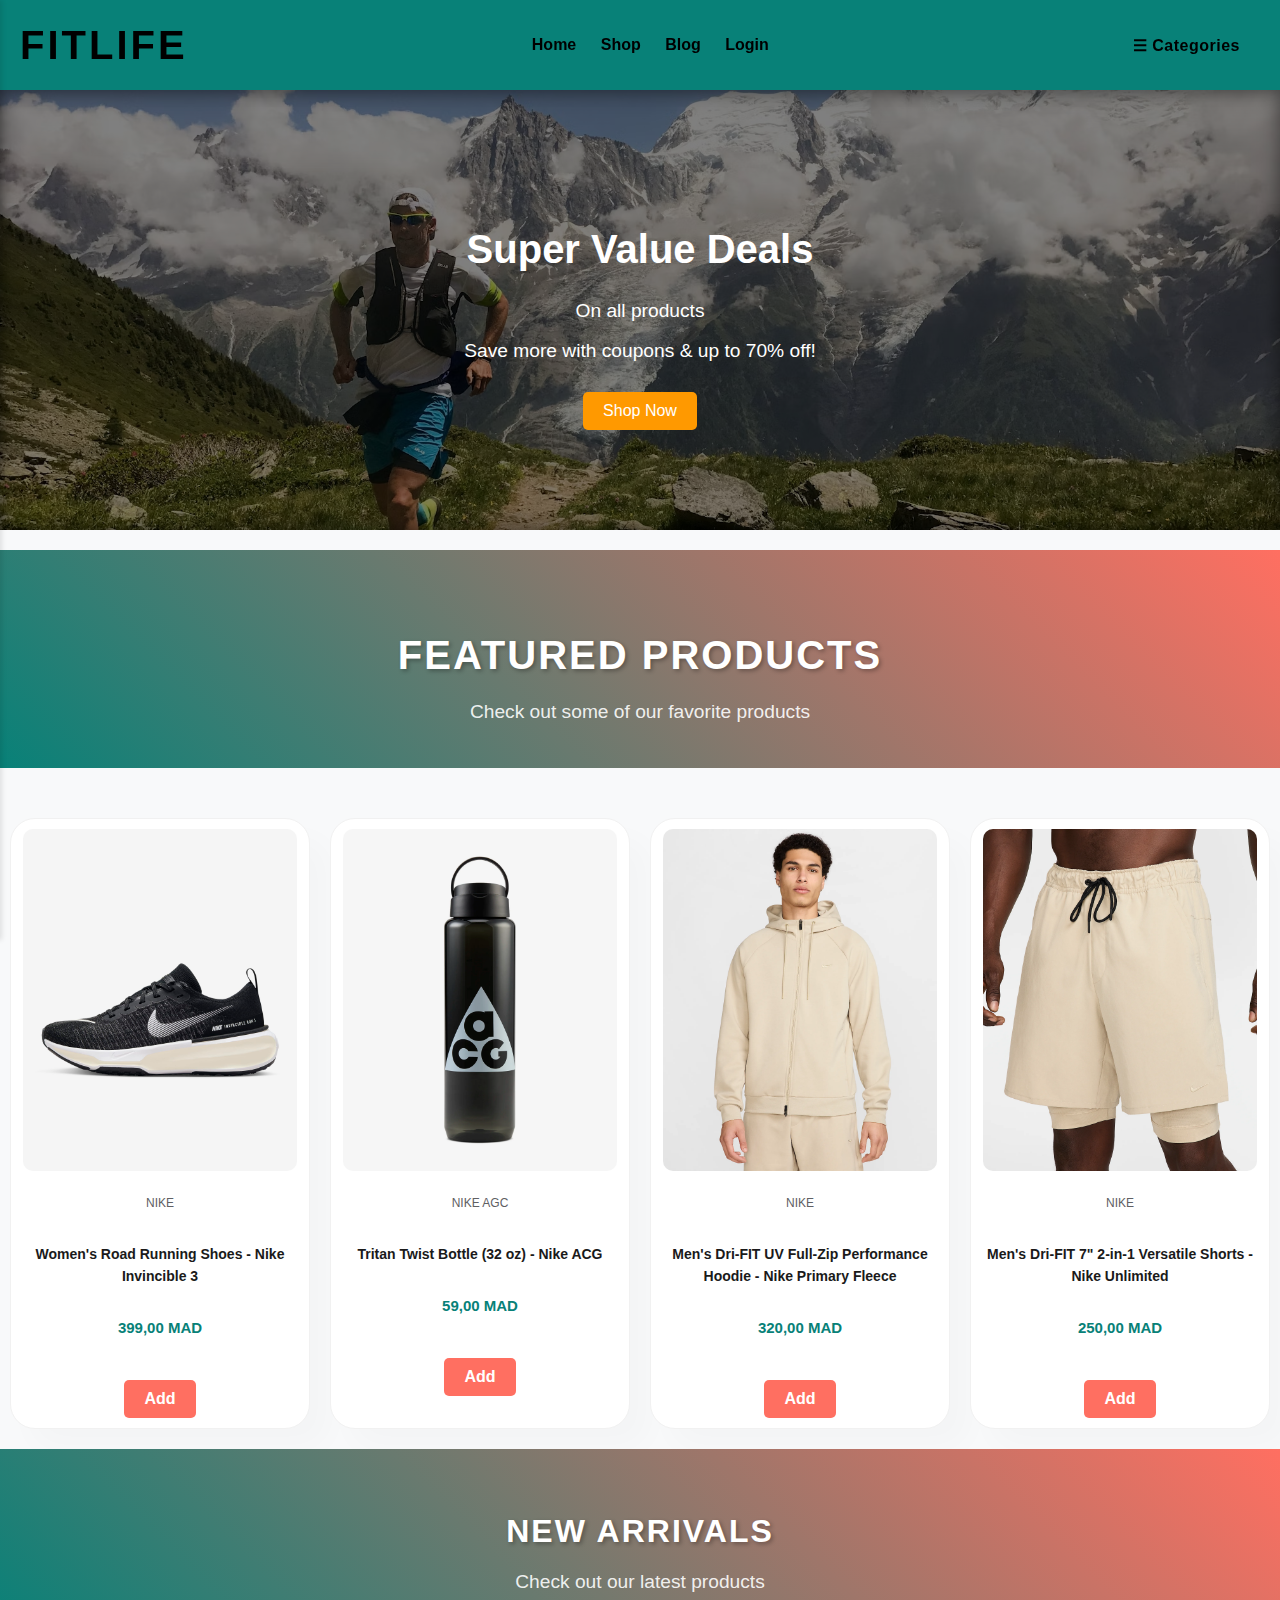
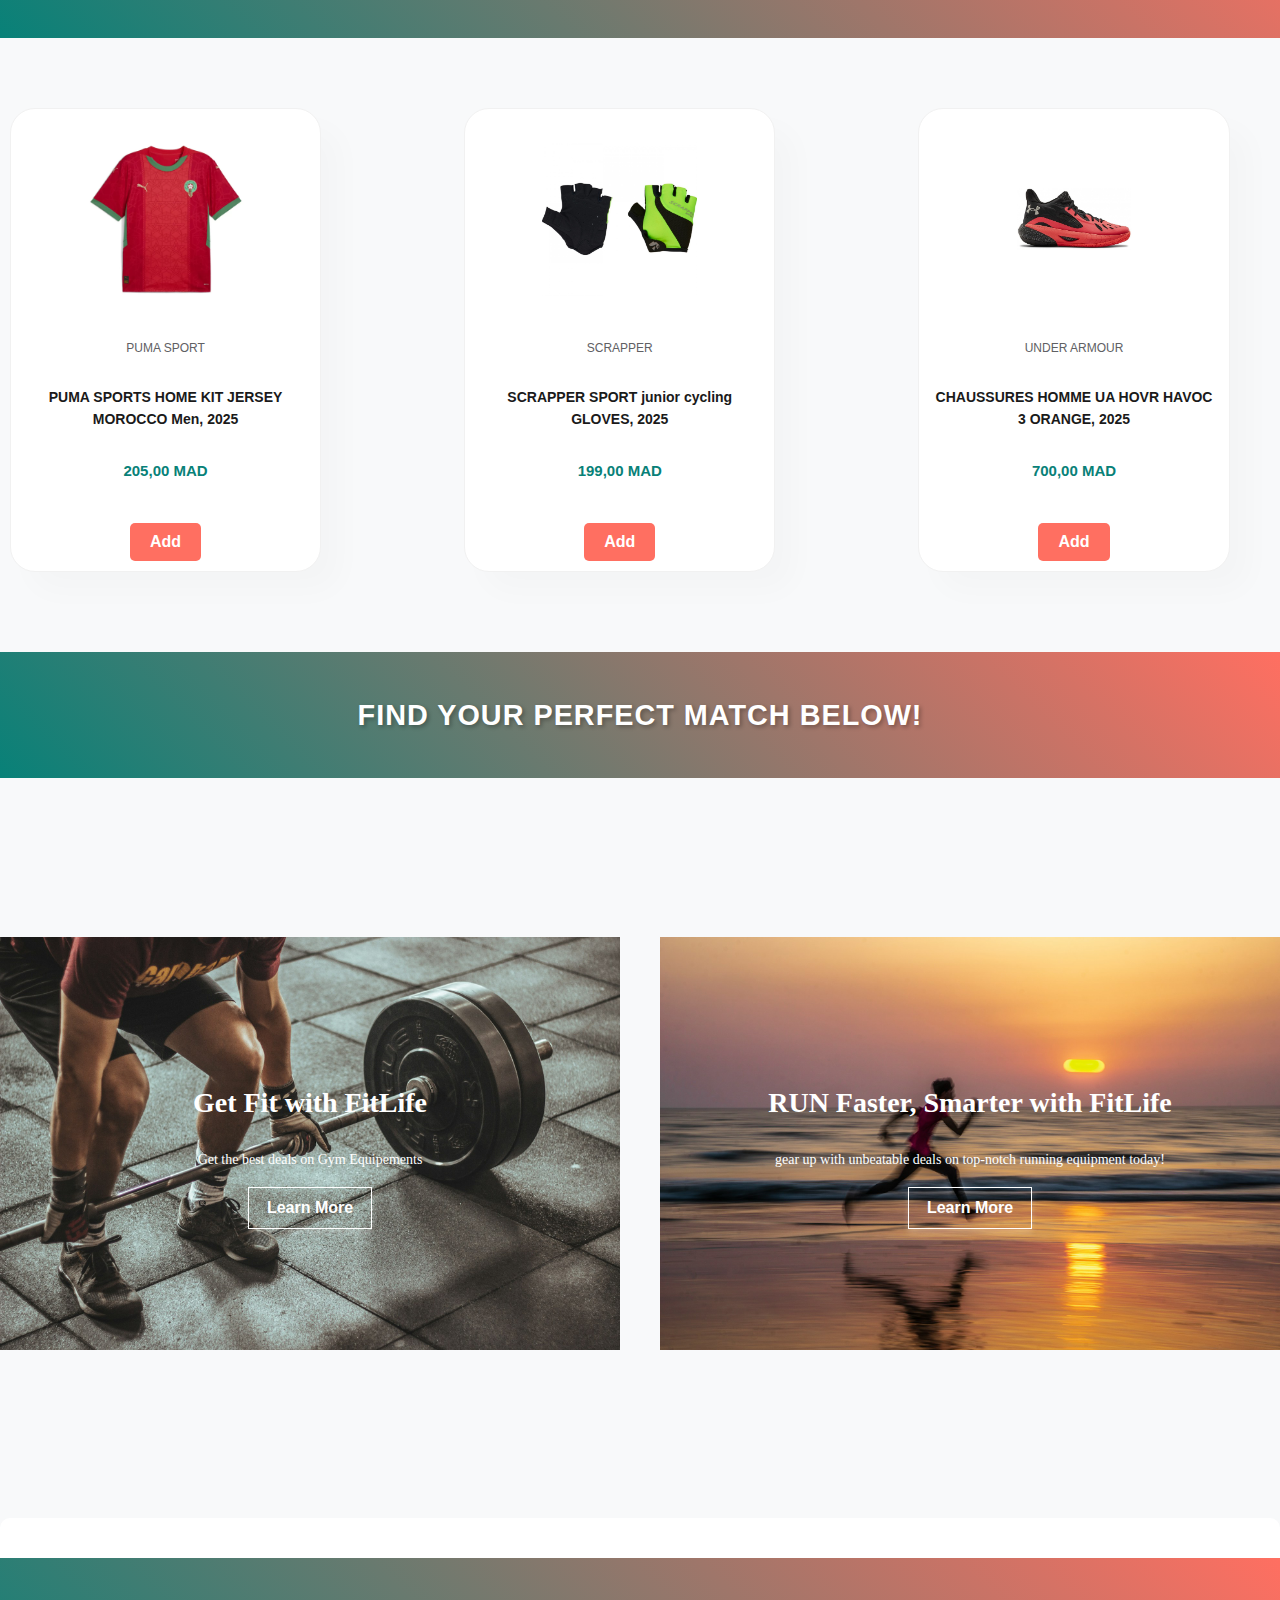
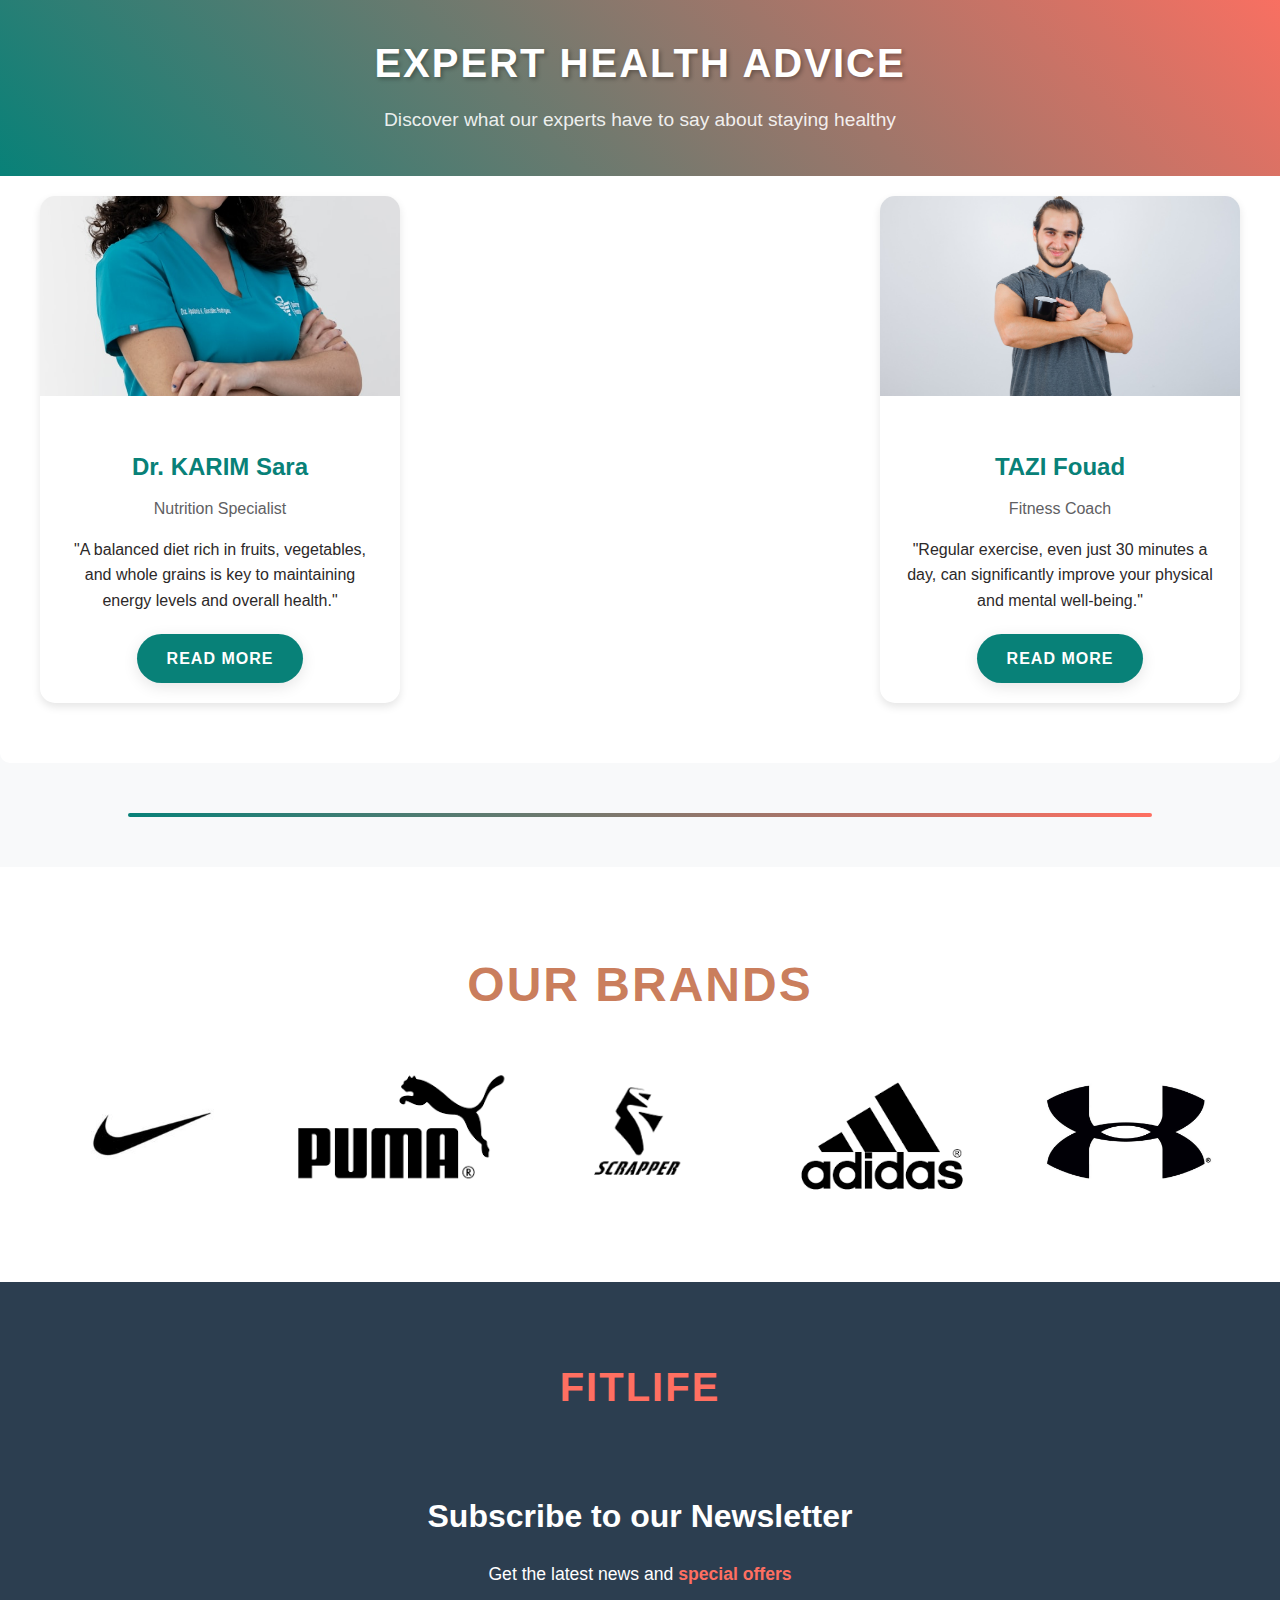
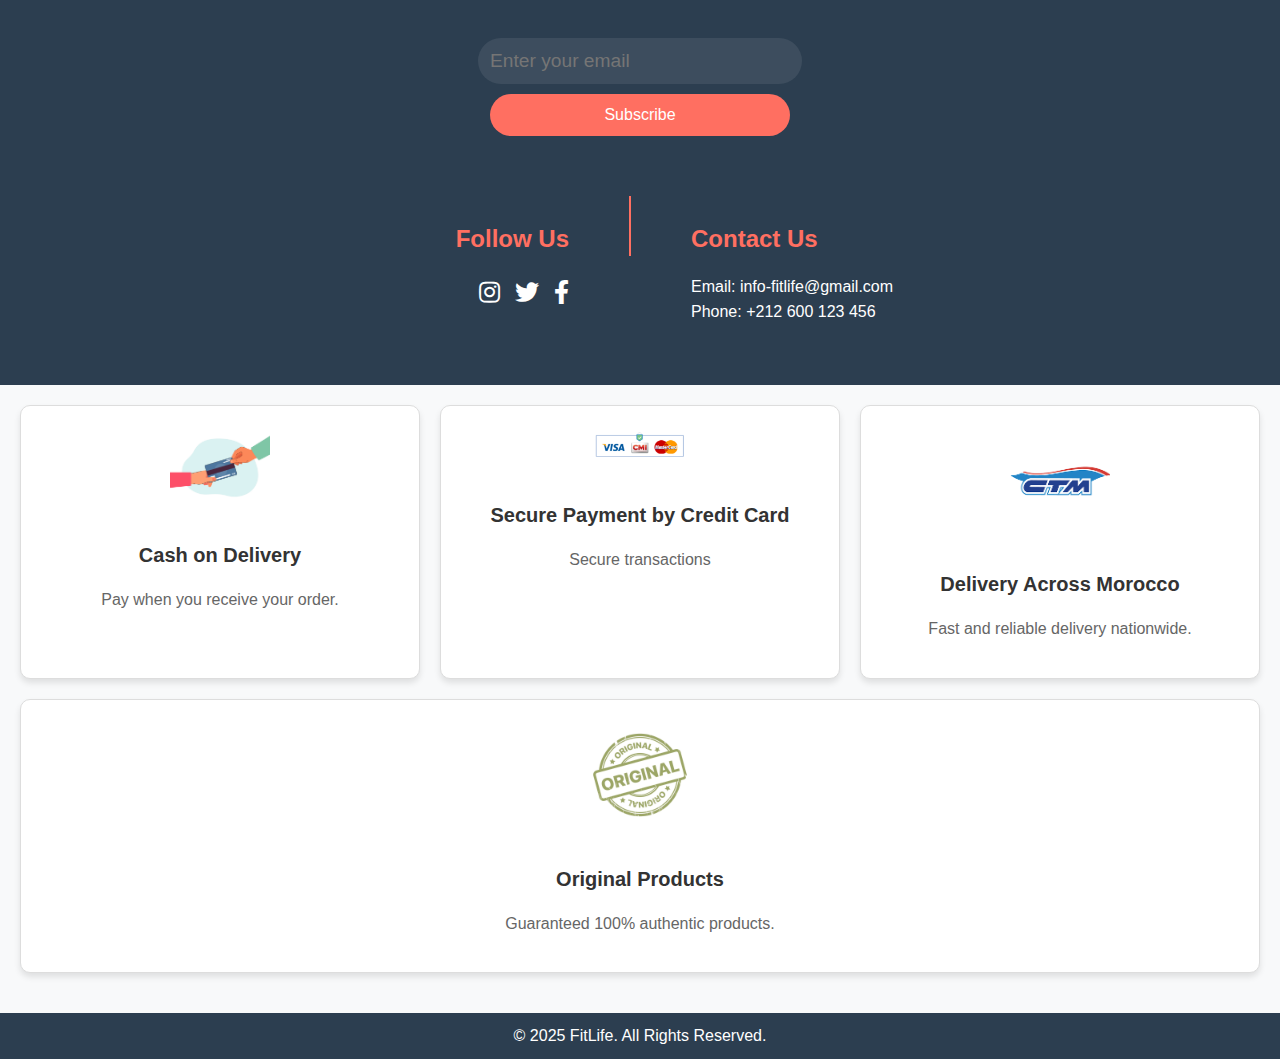
<file: FitLife-main-project/FitLife-main/index.html>
<!DOCTYPE html>
<html lang="fr">
<head>
    <meta charset="UTF-8">
    <meta name="viewport" content="width=device-width, initial-scale=1.0">
    <title>FitLife</title>
    <link rel="stylesheet" href="style.css">
    <link rel="stylesheet" href="https://cdnjs.cloudflare.com/ajax/libs/font-awesome/6.0.0/css/all.min.css">
    <link href="https://cdnjs.cloudflare.com/ajax/libs/font-awesome/5.15.4/css/all.min.css" rel="stylesheet">
    <script src="https://code.jquery.com/jquery-3.6.0.min.js"></script>
</head>
<body>
    <script src="script.js" defer></script>
    <header>
        <div class="logo">FitLife</div>
        <nav>
            <a href="index.html">Home</a>
            <a href="shop.php">Shop</a>
            <a href="blog.html">Blog</a>
            <a href="login.php" id="login-btn">Login</a>
        </nav>
        <button class="toggle-btn" onclick="toggleSidebar()" aria-controls="sidebar" aria-expanded="false">☰ Categories</button>
        <section class="sidebar" id="sidebar" aria-hidden="true">
            <div class="sidebar-content">
                <h3>Sports</h3>
                <ul>
                    <li><input type="checkbox" id="running" name="sport" value="Running" onchange="updateSelections()"> <label for="running">Running</label></li>
                    <li><input type="checkbox" id="gym" name="sport" value="Gym" onchange="updateSelections()"> <label for="gym">Gym</label></li>
                    <li><input type="checkbox" id="football" name="sport" value="Football" onchange="updateSelections()"> <label for="football">Football</label></li>
                    <li><input type="checkbox" id="biking" name="sport" value="Biking" onchange="updateSelections()"> <label for="biking">Biking</label></li>
                    <li><input type="checkbox" id="basketball" name="sport" value="Basketball" onchange="updateSelections()"> <label for="basketball">Basketball</label></li>
                </ul>
                <h3>Brands</h3>
                <ul>
                    <li><input type="checkbox" id="adidas" name="brand" value="Adidas" onchange="updateSelections()"> <label for="adidas">Adidas</label></li>
                    <li><input type="checkbox" id="nike" name="brand" value="Nike" onchange="updateSelections()"> <label for="nike">Nike</label></li>
                    <li><input type="checkbox" id="under-armour" name="brand" value="Under Armour" onchange="updateSelections()"> <label for="under-armour">Under Armour</label></li>
                    <li><input type="checkbox" id="scrapper" name="brand" value="Scrapper" onchange="updateSelections()"> <label for="scrapper">Scrapper</label></li>
                    <li><input type="checkbox" id="puma" name="brand" value="Puma" onchange="updateSelections()"> <label for="puma">Puma</label></li>
                </ul>
            </div>
        </section>
        <div class="sidebar-overlay"></div>
    </header>
    <section class="banner">
        <h1>Super Value Deals</h1>
        <p>On all products</p>
        <p>Save more with coupons & up to 70% off!</p>
        <button onclick="window.location.href='shop.php'">Shop Now</button>
    </section>

    <section id="product1" class="section-p1">
        <div class="gradient-header">
            <h2>Featured Products</h2>
            <p>Check out some of our favorite products</p>
        </div>
        <div class="pro-container">
        <div class="pro" data-sport="Running" data-brand="Nike" data-name="Women's Road Running Shoes - Nike Invincible 3"
        data-price="399.00" 
        data-image="running shoes.jpeg"
        onclick="redirectToProduct(this)">
            <img src="running shoes.jpeg" alt="Running Shoes">
            <div class="des">
                <span>NIKE</span>
                <h5>Women's Road Running Shoes - Nike Invincible 3</h5>
                <h4>399,00 MAD</h4>
            </div>
            <button class="add-to-cart">Add</button>   
        </div>
        <div class="pro" data-sport="Gym" data-brand="Nike" data-name="Tritan Twist Bottle (32 oz) - Nike ACG"
        data-price="59.00" 
        data-image="bottle.png"
        onclick="redirectToProduct(this)">
            <img src="bottle.png" alt="Water Bottle">
            <div class="des">
                <span>NIKE AGC</span>
                <h5>Tritan Twist Bottle (32 oz) - Nike ACG</h5>
                <h4>59,00 MAD</h4>
            </div>
            <button class="add-to-cart">Add</button>   
        </div>
        <div class="pro" data-sport="Running" data-brand="Nike" data-name="Men's Dri-FIT UV Full-Zip Performance Hoodie - Nike Primary Fleece"
        data-price="320.00" 
        data-image="men's hoodie.png"
        onclick="redirectToProduct(this)">
            <img src="men's hoodie.png" alt="Men's Hoodie">
            <div class="des">
                <span>NIKE</span>
                <h5>Men's Dri-FIT UV Full-Zip Performance Hoodie - Nike Primary Fleece</h5>
                <h4>320,00 MAD</h4>
            </div>
            <button class="add-to-cart">Add</button>   
        </div>
        <div class="pro" data-sport="Gym" data-brand="Nike" data-name="Men's Dri-FIT 7 2-in-1 Versatile Shorts - Nike Unlimited"
        data-price="250.00" 
        data-image="shorts.png"
        onclick="redirectToProduct(this)">
            <img src="shorts.png" alt="Men's Shorts">
            <div class="des">
                <span>NIKE</span>
                <h5>Men's Dri-FIT 7" 2-in-1 Versatile Shorts - Nike Unlimited</h5>
                <h4>250,00 MAD</h4>
            </div>
            <button class="add-to-cart">Add</button>   
            </div>
        </div>
    </section>

    <section id="new-arrivals" class="section-p1">
        <div class="gradient-header">
            <h2>New Arrivals</h2>
            <p>Check out our latest products</p>
        </div>
        <div class="product-container">
            <div class="product-container">
                <div class="product" data-sport="Football" data-brand="Puma" data-name="PUMA SPORTS HOME KIT JERSEY MOROCCO Men, 2025"
                data-price="205.00" 
                data-image="maillot-maroc.jpg"
                onclick="redirectToProduct(this)">
                    <img src="maillot-maroc.jpg" alt="New Product 1">
                    <div class="description">
                        <span>PUMA SPORT</span>
                        <h5>PUMA SPORTS HOME KIT JERSEY MOROCCO Men, 2025</h5>
                        <h4>205,00 MAD</h4>
                    </div>
                    <button class="add-to-cart">Add</button>
                </div>
                <div class="product" data-sport="Biking" data-brand="Scrapper" data-name="SCRAPPER SPORT junior cycling GLOVES, 2025" 
                data-price="199.00" 
                data-image="gants-velo-junior-scrapper-sport.jpg"
                onclick="redirectToProduct(this)">
                    <img src="gants-velo-junior-scrapper-sport.jpg" alt="New Product 2">
                    <div class="description">
                        <span>SCRAPPER</span>
                        <h5>SCRAPPER SPORT junior cycling GLOVES, 2025</h5>
                        <h4>199,00 MAD</h4>
                    </div>
                    <button class="add-to-cart">Add</button>
                </div>
                <div class="product" data-sport="Running" data-brand="Under Armour" data-name="CHAUSSURES HOMME UA HOVR HAVOC 3 ORANGE, 2025" 
                data-price="700.00" 
                data-image="underarmour shoes.jpg"
                onclick="redirectToProduct(this)">
                    <img src="underarmour shoes.jpg" alt="New Product 3">
                    <div class="description">
                        <span>UNDER ARMOUR</span>
                        <h5>CHAUSSURES HOMME UA HOVR HAVOC 3 ORANGE, 2025</h5>
                        <h4>700,00 MAD</h4>
                    </div>
                    <button class="add-to-cart">Add</button>
                </div>
    </div>
    </section>

    <section class="inspirational-quote">
        <h3>Find Your Perfect Match Below!</h3>
    </section>

    <section id="sm-banner" class="section-p1">
        <div class="banner-box2">
            <h2>Get Fit with FitLife</h2>
            <span>Get the best deals on Gym Equipements</span>
            <button>Learn More</button>
        </div>
        <div class="banner-box1">
            <h2>RUN Faster, Smarter with FitLife</h2>
            <span>gear up with unbeatable deals on top-notch running equipment today!</span>
            <button>Learn More</button>
        </div>
    </section>

    <section class="experts-section">
        <div class="gradient-header">
            <h2>Expert Health Advice</h2>
            <p>Discover what our experts have to say about staying healthy</p>
        </div>
        <div class="articles-container">
            <div class="article-card">
                <img src="tmvmnt-media-rm7rZYdl3rY-unsplash.jpg" alt="Expert 1">
                <div class="article-content">
                    <h3>Dr. KARIM Sara</h3>
                    <p class="expert-title">Nutrition Specialist</p>
                    <p class="advice">"A balanced diet rich in fruits, vegetables, and whole grains is key to maintaining energy levels and overall health."</p>
                    <a href="blog.html" class="read-more">Read More</a>
                </div>
            </div>
            <div class="article-card">
                <img src="43555.jpg" alt="Expert 2">
                <div class="article-content">
                    <h3>TAZI Fouad</h3>
                    <p class="expert-title">Fitness Coach</p>
                    <p class="advice">"Regular exercise, even just 30 minutes a day, can significantly improve your physical and mental well-being."</p>
                    <a href="blog.html" class="read-more">Read More</a>
                </div>
            </div>
        </div>
    </section>

    <div class="section-divider"></div>

    <section id="brands-banner">
        <div class="container">
            <h2>Our Brands</h2>
            <div class="brands">
                <div class="brand">
                    <img src="nikepng.jpg" alt="Brand 1">
                </div>
                <div class="brand">
                    <img src="pumaPNG.png" alt="Brand 2">
                </div>
                <div class="brand">
                    <img src="scrapperPNG.png" alt="Brand 3">
                </div>
                <div class="brand">
                    <img src="adidasPNG.png" alt="Brand 4">
                </div>
                <div class="brand">
                    <img src="underarmourPNG.jpg" alt="Brand 5">
                </div>
            </div>
        </div>
    </section>

    <section id="newsletter">
        <div class="container">
            <div class="logo">
                <h2>FITLIFE</h2>
            </div>
            <div class="newsletter-content">
                <h3>Subscribe to our Newsletter</h3>
                <p>Get the latest news and <span>special offers</span></p>
            </div>
            <form>
                <input type="email" placeholder="Enter your email">
                <button>Subscribe</button>
            </form>
        </div>
        <div class="footer-links">
            <div class="social-media">
                <h3>Follow Us</h3>
                <div class="social-icons">
                    <a href="#" class="social-icon"><i class="fab fa-instagram"></i></a>
                    <a href="#" class="social-icon"><i class="fab fa-twitter"></i></a>
                    <a href="#" class="social-icon"><i class="fab fa-facebook-f"></i></a>
                </div>
            </div>
            <div class="separator"></div>
            <div class="contact-info">
                <h3>Contact Us</h3>
                <p>Email: info-fitlife@gmail.com<br>Phone: +212 600 123 456</p>
            </div>
        </div>
    </section>

    <section>
        <div class="features">
            <div class="shipping-payment">
                <img src="male_and_female_hands_holding_credit_card.jpg">
                <h4>Cash on Delivery</h4>
                <p>Pay when you receive your order.</p>
            </div>
            <div class="payment-card">
                <img src="visa-logo.png">
                <h4>Secure Payment by Credit Card</h4>
                <p>Secure transactions</p>
            </div>
            <div class="fast-shipping">
                <img src="ctm.png">
                <h4>Delivery Across Morocco</h4>
                <p>Fast and reliable delivery nationwide.</p>
            </div>
            <div class="original-items">
                <img src="freepik__upload__6106.jpg">
                <h4>Original Products</h4>
                <p>Guaranteed 100% authentic products.</p>
            </div>
        </div>
    </section>

    <footer>
        <p>&copy; 2025 FitLife. All Rights Reserved.</p>
    </footer>
</body>
</html>
</file>
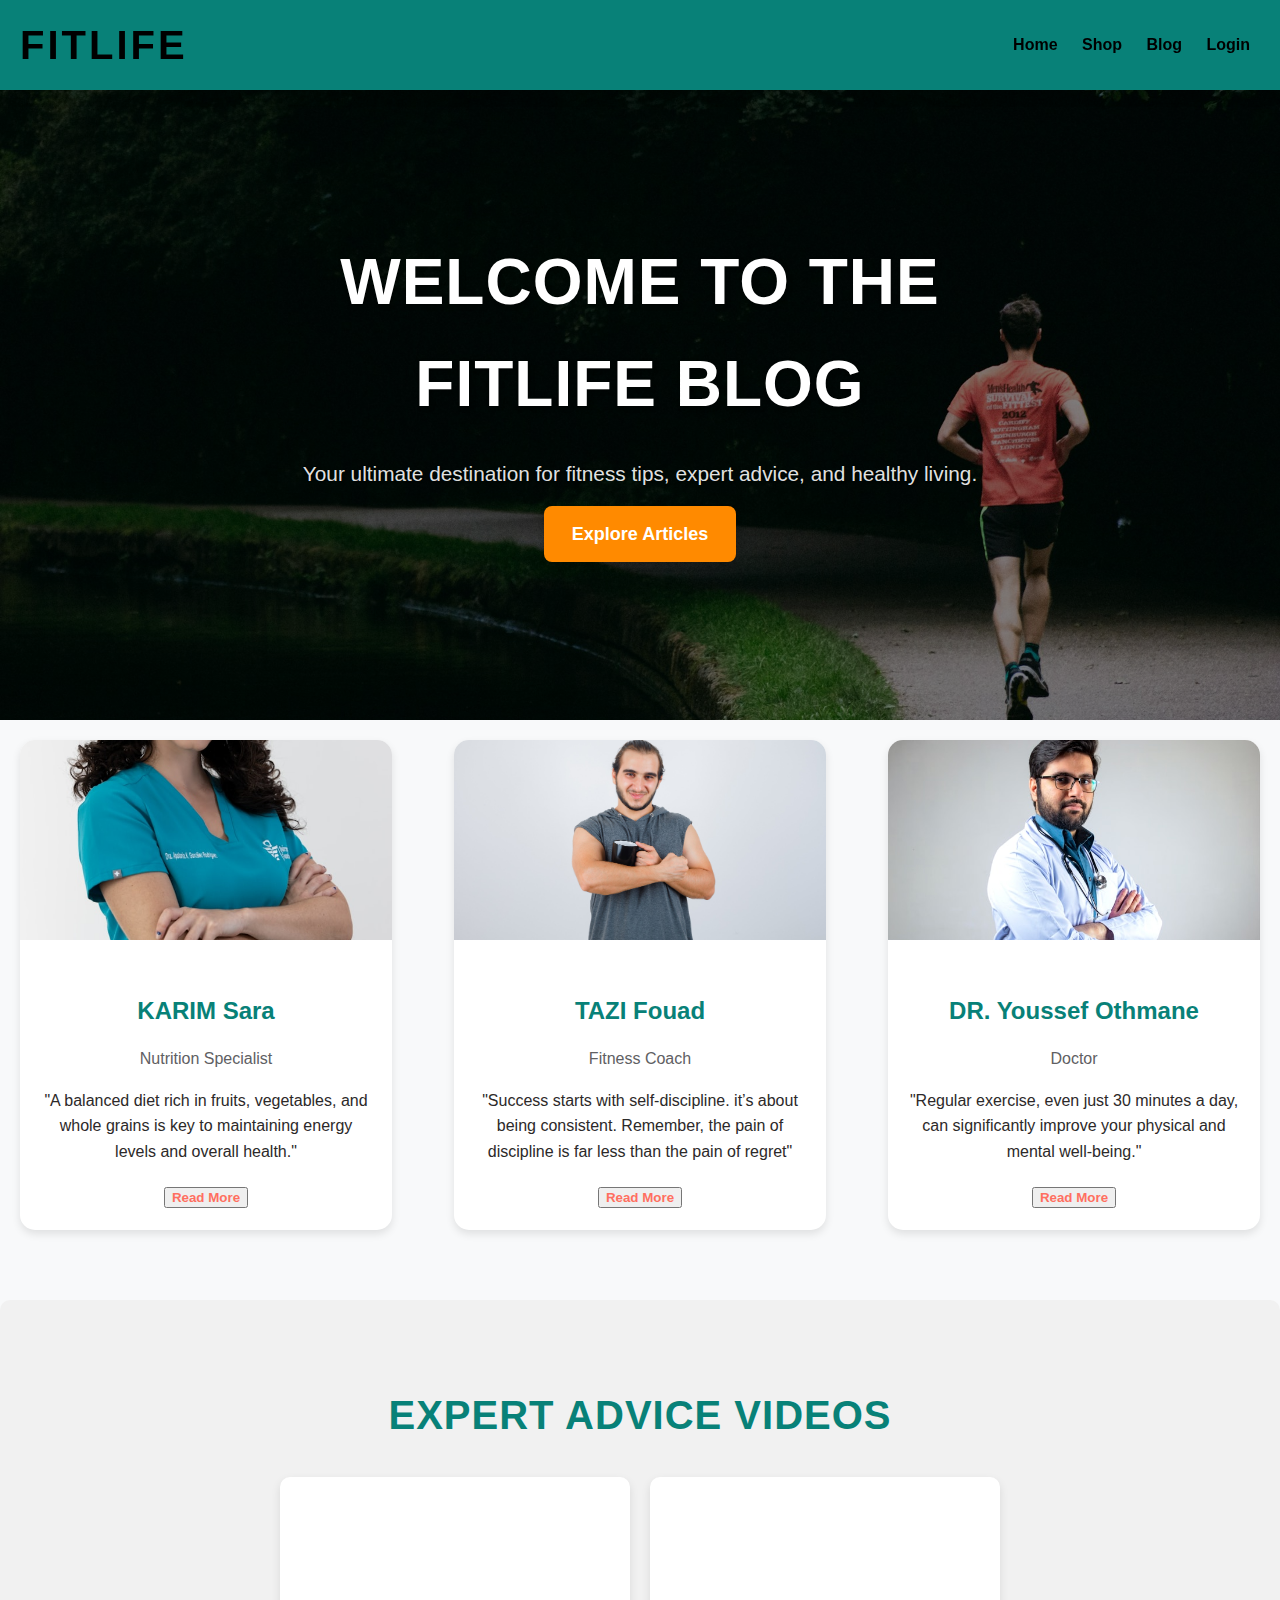
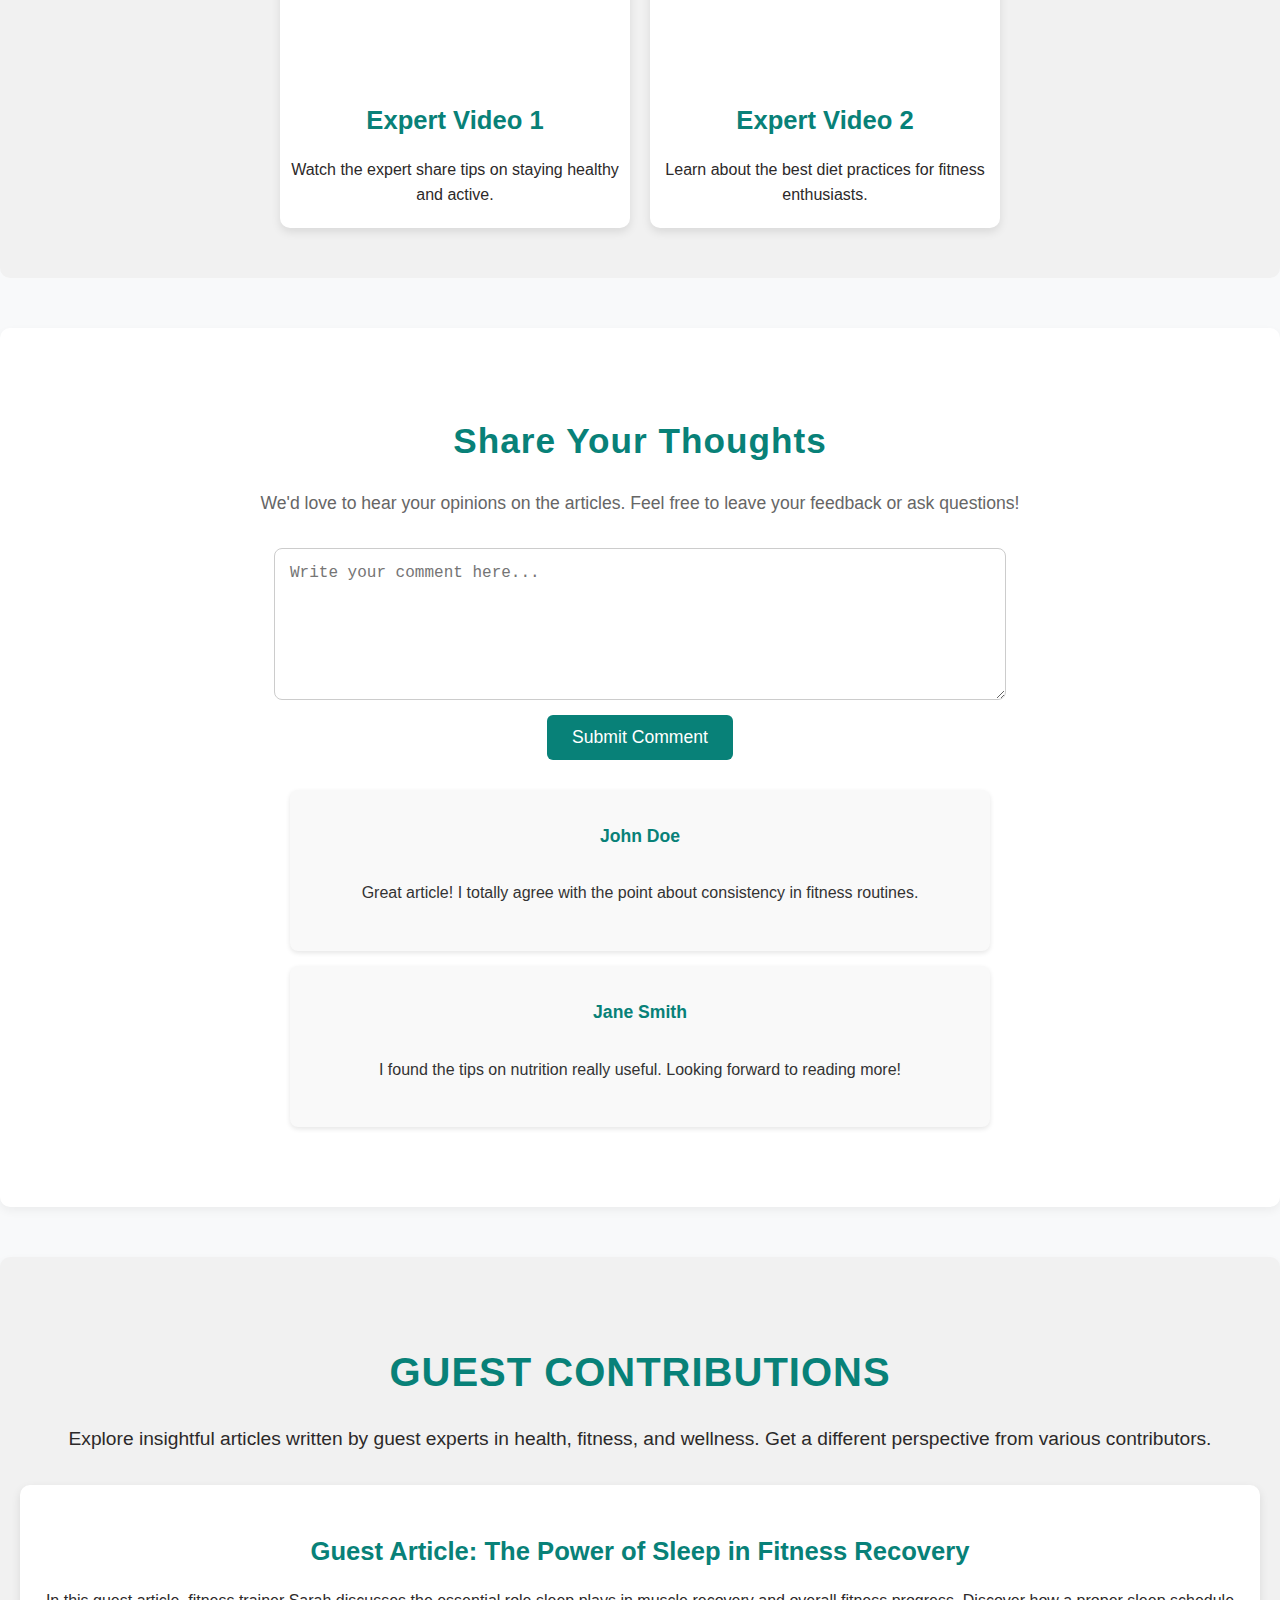
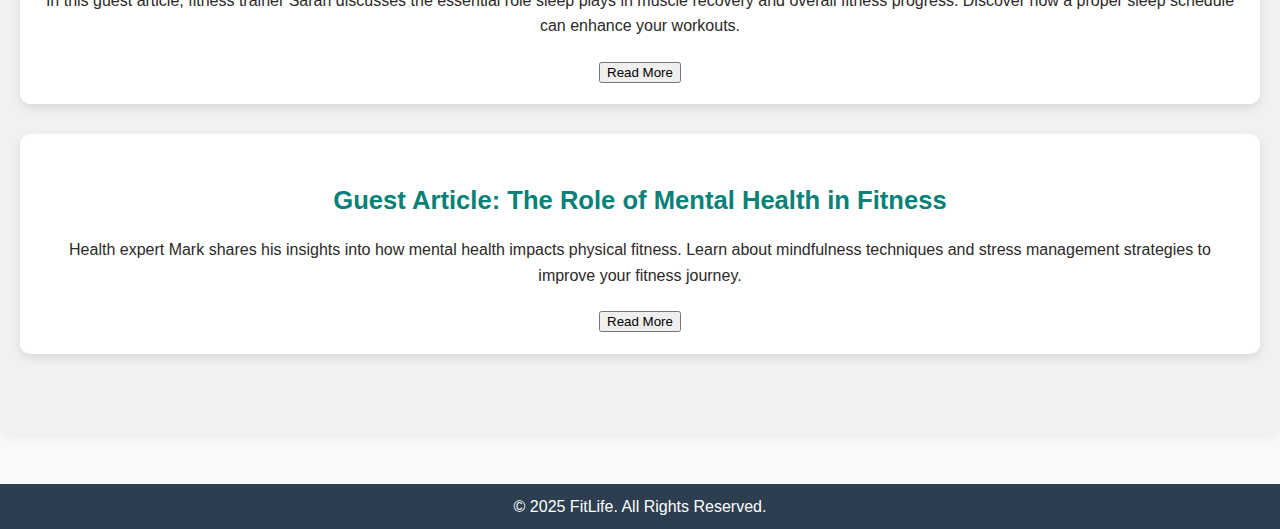
<file: FitLife-main-project/FitLife-main/blog.html>
<!DOCTYPE html>
<html lang="fr">

<head>
    <meta charset="UTF-8">
    <meta name="viewport" content="width=device-width, initial-scale=1.0">
    <title>FitLife - Blog</title>
    <link rel="stylesheet" href="blog.css">
    <link rel="stylesheet" href="https://cdnjs.cloudflare.com/ajax/libs/font-awesome/6.0.0/css/all.min.css">
</head>
<body>
    <header>
        <div class="logo">FitLife</div>
        <nav>
            <a href="index.html">Home</a>
            <a href="shop.php">Shop</a>
            <a href="blog.html">Blog</a>
            <a href="login.php" id="login-btn">Login</a>
        </nav>
    </header>

    <!-- Hero Section -->
    <section class="hero-experts-section">
        <div class="hero-section-wrapper">
            <div class="hero-content">
                <h1>Welcome to the FitLife Blog</h1>
                <p>Your ultimate destination for fitness tips, expert advice, and healthy living.</p>
                <a href="#expert-articles" class="cta-btn">Explore Articles</a>
            </div>
        </div>
    </section>

    <!-- Expert Articles -->
    <section class="expert-articles" id="expert-articles">
        <div class="experts-content">
            <div class="articles-container">
                <div class="article-card">
                    <img src="tmvmnt-media-rm7rZYdl3rY-unsplash.jpg" alt="Expert 1">
                    <div class="article-content">
                        <h3>KARIM Sara</h3>
                        <p class="expert-title">Nutrition Specialist</p>
                        <p class="advice">"A balanced diet rich in fruits, vegetables, and whole grains is key to maintaining energy levels and overall health."</p>
                        <button class="read-more" onclick="openModal('TAZI Fouad - Fitness Coach', 'Full article content for TAZI Fouad goes here...')">Read More</button>
                    </div>
                </div>
                <div class="article-card">
                    <img src="43555.jpg" alt="Expert 2">
                    <div class="article-content">
                        <h3>TAZI Fouad</h3>
                        <p class="expert-title">Fitness Coach</p>
                        <p class="advice">"Success starts with self-discipline. it’s about being consistent. Remember, the pain of discipline is far less than the pain of regret"</p>
                        <button class="read-more" onclick="openModal('TAZI Fouad - Fitness Coach', 'Full article content for TAZI Fouad goes here...')">Read More</button>
                    </div>
                </div>
                <div class="article-card">
                    <img src="usman-yousaf-pTrhfmj2jDA-unsplash.jpg" alt="Expert 3">
                    <div class="article-content">
                        <h3>DR. Youssef Othmane</h3>
                        <p class="expert-title">Doctor</p>
                        <p class="advice">"Regular exercise, even just 30 minutes a day, can significantly improve your physical and mental well-being."</p>
                        <button class="read-more" onclick="openModal('TAZI Fouad - Fitness Coach', 'Full article content for TAZI Fouad goes here...')">Read More</button>
                    </div>
                </div>
            </div>
        </div>
    </section>

    <!-- Expert Videos Section -->
    <section class="expert-videos">
        <h2>Expert Advice Videos</h2>
        <div class="video-container">
            <div class="video-card">
                <iframe src="https://www.youtube.com/embed/videoID" title="Expert Video 1"></iframe>
                <h3>Expert Video 1</h3>
                <p>Watch the expert share tips on staying healthy and active.</p>
            </div>
            <div class="video-card">
                <iframe src="https://www.youtube.com/embed/videoID" title="Expert Video 2"></iframe>
                <h3>Expert Video 2</h3>
                <p>Learn about the best diet practices for fitness enthusiasts.</p>
            </div>
        </div>
    </section>

    <!-- Comments Section -->
    <section class="comments-section">
        <h3>Share Your Thoughts</h3>
        <p>We'd love to hear your opinions on the articles. Feel free to leave your feedback or ask questions!</p>
        <form action="#" method="POST" class="comment-form">
            <textarea name="comment" placeholder="Write your comment here..." required></textarea>
            <button type="submit" class="submit-btn">Submit Comment</button>
        </form>
        <div class="comments-list">
            <div class="comment">
                <p class="user-name">John Doe</p>
                <p class="comment-text">Great article! I totally agree with the point about consistency in fitness routines.</p>
            </div>
            <div class="comment">
                <p class="user-name">Jane Smith</p>
                <p class="comment-text">I found the tips on nutrition really useful. Looking forward to reading more!</p>
            </div>
        </div>
    </section>

    <!-- Guest Articles Section -->
    <section class="guest-articles">
        <h2>Guest Contributions</h2>
        <p>Explore insightful articles written by guest experts in health, fitness, and wellness. Get a different perspective from various contributors.</p>
        <div class="guest-article">
            <h3>Guest Article: The Power of Sleep in Fitness Recovery</h3>
            <p>In this guest article, fitness trainer Sarah discusses the essential role sleep plays in muscle recovery and overall fitness progress. Discover how a proper sleep schedule can enhance your workouts.</p>
            <button class="read-more" onclick="openModal('TAZI Fouad - Fitness Coach', 'Full article content for TAZI Fouad goes here...')">Read More</button>
        </div>
        <div class="guest-article">
            <h3>Guest Article: The Role of Mental Health in Fitness</h3>
            <p>Health expert Mark shares his insights into how mental health impacts physical fitness. Learn about mindfulness techniques and stress management strategies to improve your fitness journey.</p>
            <button class="read-more" onclick="openModal('TAZI Fouad - Fitness Coach', 'Full article content for TAZI Fouad goes here...')">Read More</button>
        </div>
    </section>

    <!-- Modal Structure -->
    <div id="articleModal" class="modal">
        <div class="modal-content">
            <span class="close" onclick="closeModal()">&times;</span>
            <h2 id="modalTitle">Article Title</h2>
            <p id="modalContent">Full article content will appear here.</p>
        </div>
    </div>

    <footer>
        <p>&copy; 2025 FitLife. All Rights Reserved.</p>
    </footer>
    <script src="script.js" defer></script>
</body>

</html>
</file>
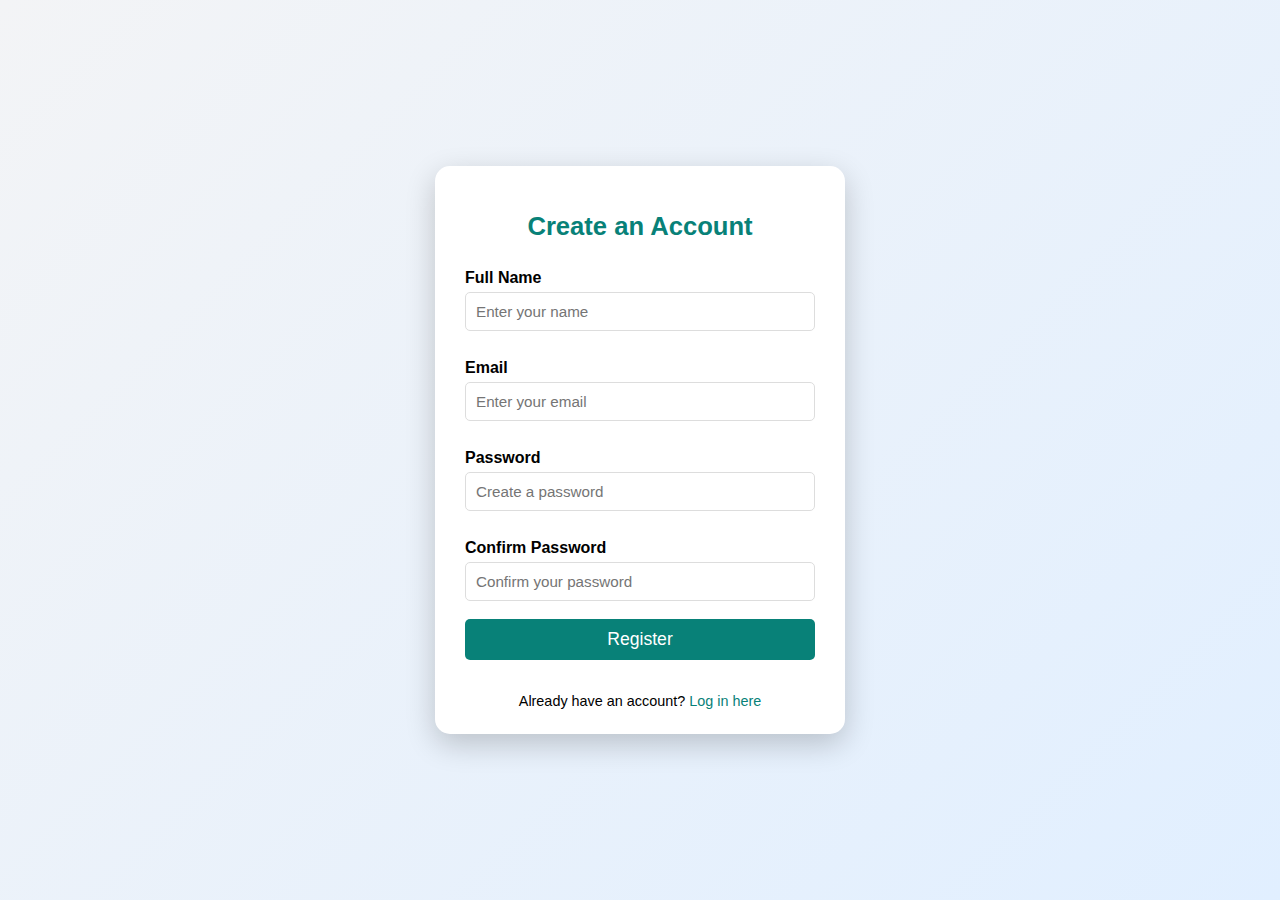
<file: FitLife-main-project/FitLife-main/register.html>
<!DOCTYPE html>
<html lang="en">
<head>
    <meta charset="UTF-8">
    <meta name="viewport" content="width=device-width, initial-scale=1.0">
    <title>Register</title>
    <style>
        /* Body and background setup */
body {
    margin: 0;
    padding: 0;
    font-family: Arial, sans-serif;
    background: linear-gradient(135deg, #f3f4f6, #e1efff);
    display: flex;
    justify-content: center;
    align-items: center;
    min-height: 100vh;
    overflow: hidden;
    position: relative;
}

/* Decorative animated circles in the background */
.background-decorations {
    position: absolute;
    width: 100%;
    height: 100%;
    overflow: hidden;
    z-index: -1;
}

.background-decorations span {
    position: absolute;
    display: block;
    width: 200px;
    height: 200px;
    background: rgba(173, 81, 11, 0.3);
    border-radius: 50%;
    animation: float 6s infinite ease-in-out;
}

.background-decorations span:nth-child(1) { top: 20%; left: 10%; animation-delay: 0s; }
.background-decorations span:nth-child(2) { top: 70%; left: 30%; animation-delay: 1s; }
.background-decorations span:nth-child(3) { top: 40%; left: 80%; animation-delay: 2s; }
.background-decorations span:nth-child(4) { top: 10%; left: 60%; animation-delay: 3s; }

@keyframes float {
    0%, 100% { transform: translateY(0px); }
    50% { transform: translateY(20px); }
}

/* Registration form container */
.register-container {
    background-color: #fff;
    padding: 25px 30px;
    border-radius: 15px;
    box-shadow: 0 10px 30px rgba(0, 0, 0, 0.2);
    width: 100%;
    max-width: 350px; /* 📏 Boîte plus petite */
    text-align: center;
    transition: transform 0.3s ease, box-shadow 0.3s ease;
}

.register-container:hover {
    transform: translateY(-5px);
    box-shadow: 0 15px 40px rgba(0, 0, 0, 0.25);
}

.register-container h2 {
    color: #088178;
    margin-bottom: 18px;
    font-size: 1.6rem;
}

/* Form styling */
.register-container form {
    display: flex;
    flex-direction: column;
}

.register-container label {
    text-align: left;
    font-weight: bold;
    margin: 10px 0 5px;
}

.register-container input {
    padding: 10px;
    margin-bottom: 18px;
    border: 1px solid #ddd;
    border-radius: 5px;
    font-size: 0.95rem; /* ✏️ Taille du texte ajustée */
}

.register-container input:focus {
    border-color: #088178;
    outline: none;
}

/* Submit button styling */
.register-container input[type="submit"] {
    background-color: #088178;
    color: white;
    border: none;
    padding: 10px;
    border-radius: 5px;
    font-size: 1.1rem; /* 🔘 Taille réduite */
    cursor: pointer;
    transition: background-color 0.3s;
}

.register-container input[type="submit"]:hover {
    background-color: #065f59;
}

/* Login link styling */
.register-container .login-link {
    margin-top: 15px;
    font-size: 0.9rem;
}

.register-container .login-link a {
    color: #088178;
    text-decoration: none;
}

.register-container .login-link a:hover {
    text-decoration: underline;
}

@media (max-width: 480px) {
    .register-container {
        padding: 20px;
        width: 85%;
    }

    .background-decorations span {
        width: 130px;
        height: 130px;
    }
}
    </style>
</head>
<body>
    <div class="register-container">
        <h2>Create an Account</h2>
        <form action="register.php" method="POST" enctype="multipart/form-data">
            <label for="name">Full Name</label>
            <input type="text" id="username" name="username" placeholder="Enter your name" required>
        
            <label for="email">Email</label>
            <input type="email" id="email" name="email" placeholder="Enter your email" required>
        
            <label for="password">Password</label>
            <input type="password" id="password" name="password" placeholder="Create a password" required>
        
            <label for="confirm_password">Confirm Password</label>
            <input type="password" id="confirm_password" name="confirm_password" placeholder="Confirm your password" required>
        
            <input type="submit" value="Register">
        </form>
        <div class="login-link">
            Already have an account? <a href="login.html">Log in here</a>
        </div>
    </div>
</body>
</html>
</file>
<file: FitLife-main-project/FitLife-main/style.css>
/* Styles de base */
body {
    font-family: Arial, sans-serif;
    margin: 0;
    padding: 0;
    line-height: 1.6;
    color: #2c2929;
    background-color: #f8f9fa;
}

/* Header Styling */
header {
    background-color: #088178;
    color: skyblue;
    padding: 10px 20px;
    display: flex;
    box-shadow: 0 5px 15px rgba(0, 0, 0, 0.06);
    justify-content: space-between;
    align-items: center;
    height: 70px;
    z-index: 999;
    position: sticky;
    top: 0;
}
header nav a {
    color: black;
    text-decoration: none;
    margin: 0 10px;
    font-weight: bolder;
    border-bottom: 2px solid transparent;
    padding-bottom: 5px;
    transition: border-bottom 0.5s ease;
}
header nav a:hover {
    border-bottom: 2px solid black;
}

header nav a.fitlife {
    font-size: 2rem;
    font-weight: bold;
    color: black;
    text-transform: uppercase;
    letter-spacing: 2px;
}
.logo {
    font-size: 2.5rem;
    font-weight: bold;
    color: black;
    text-transform: uppercase;
    letter-spacing: 3px;
}
/* Sidebar Styling */
.sidebar {
    width: 280px;
    position: fixed;
    top: 0;
    left: -280px;
    height: 100%;
    background-color: #ffffff;
    transition: left 0.3s;
    overflow-y: auto;
    z-index: 1001;
    box-shadow: 2px 0 5px rgba(0, 0, 0, 0.1);
    padding: 20px 0;
}

.sidebar.open {
    left: 0;
}

.sidebar-overlay {
    position: fixed;
    top: 0;
    left: 0;
    width: 100%;
    height: 100vh;
    background: rgba(0, 0, 0, 0.5);
    z-index: 1000;
    display: none;
}

.sidebar.open ~ .sidebar-overlay {
    display: block;
}

.sidebar-content {
    margin-top: 20px;
    padding: 0 20px;
}

.sidebar h3 {
    margin-top: 0;
    font-size: 1.2rem;
    color: #333;
    border-bottom: 1px solid #ddd;
    padding-bottom: 10px;
}

.sidebar ul {
    list-style: none;
    padding: 0;
}

.sidebar ul li {
    margin: 15px 0;
}

.sidebar ul li label {
    cursor: pointer;
    font-size: 1rem;
    color: #555;
    transition: color 0.3s ease;
}

.sidebar ul li label:hover {
    color: #088178;
}

.sidebar ul li input[type="checkbox"] {
    margin-right: 10px;
}

/* Categories Button Styling */
/* Categories Button Styling */
.toggle-btn {
    background: none;
    border: none;
    color: black;
    font-weight: 700;
    padding: 10px 20px;
    cursor: pointer;
    font-size: 16px;
    letter-spacing: 0.5px;
    position: relative;
    transition: color 0.3s ease, transform 0.2s ease;
}

/* Underline effect */
.toggle-btn::after {
    content: "";
    position: absolute;
    left: 50%;
    bottom: -2px;
    width: 0%;
    height: 2px;
    transition: width 0.3s ease, left 0.3s ease;
}

/* Hover effect */
.toggle-btn:hover {
    transform: translateY(-2px);
}

.toggle-btn:hover::after {
    width: 100%;
    left: 0;
}

/* Styling for the Banner Section */
.banner {
    position: relative;
    background-image: url('hompage.jpg');
    background-size: cover;
    background-position: center;
    height: 400px;
    display: flex;
    flex-direction: column;
    justify-content: center;
    align-items: center;
    color: white;
    text-align: center;
    padding: 20px;
    box-shadow: inset 0 0 20px rgba(0, 0, 0, 0.5);
}
.banner::before {
    content: "";
    position: absolute;
    top: 0;
    left: 0;
    width: 100%;
    height: 100%;
    background: rgba(0, 0, 0, 0.5);
    z-index: 1;
}

.banner h1 {
    font-size: 2.5rem;
    font-weight: bold;
    margin-bottom: 10px;
    z-index: 2;
}

.banner p {
    font-size: 1.2rem;
    margin: 5px 0;
    z-index: 2;
}

.banner button {
    margin-top: 20px;
    background-color: #ff9900;
    color: white;
    font-size: 1rem;
    padding: 10px 20px;
    border: none;
    border-radius: 5px;
    cursor: pointer;
    z-index: 2;
    transition: background-color 0.3s ease, transform 0.3s ease;
}

.banner button:hover {
    background-color: #e68a00;
    transform: scale(1.05);
}

@media (max-width: 768px) {
    .banner h1 {
        font-size: 2rem;
    }
    .banner p {
        font-size: 1rem;
    }
    .banner button {
        font-size: 0.9rem;
        padding: 8px 16px;
    }
}

.section-divider {
    border: none;
    height: 4px;
    background: linear-gradient(45deg, #088178, #ff6f61);
    margin: 50px auto;
    width: 80%;
    border-radius: 10px;
}

#product1 h2 {
    font-size: 2.5rem;
    font-weight: bold;
    text-align: center;
    color: #fff;
    margin-bottom: 10px;
    text-transform: uppercase;
    letter-spacing: 2px;
    text-shadow: 2px 2px 4px rgba(0, 0, 0, 0.3);
    position: relative;
    z-index: 1;
}

#product1 .gradient-header {
    background: linear-gradient(45deg, #088178, #ff6f61);
    padding: 40px 20px;
    text-align: center;
    margin: 0 0 30px 0;
    position: relative;
    overflow: hidden;
}

#product1 .gradient-header p {
    font-size: 1.2rem;
    color: rgba(255, 255, 255, 0.9);
    margin: 0;
    position: relative;
}

#product1 .gradient-header::before,
#product1 .gradient-header::after {
    content: "";
    position: absolute;
    height: 4px;
    background: rgba(255, 255, 255, 0.2);
    left: 0;
    right: 0;
}

#product1 .gradient-header::before {
    top: -10px;
}

#product1 .gradient-header::after {
    bottom: -10px;
}

.featured-products,
.new-arrivals {
    padding: 20px;
    display: flex;
    flex-wrap: wrap;
    gap: 20px;
    justify-content: center;
}

#product1 {
    text-align: center;
    margin: 20px 0;
}

#product1 .pro {
    width: 23%;
    min-width: 250px;
    padding: 10px 12px;
    border: 1px solid #f1f1f1;
    border-radius: 25px;
    cursor: pointer;
    box-shadow: 20px 20px 30px rgba(0, 0, 0, 0.02);
    margin: 15px 0;
    transition: 0.2s ease;
    position: relative;
    background-color: white;
}

#product1 .pro-container {
    display: flex;
    justify-content: space-between;
    padding-top: 20px;
    flex-wrap: nowrap;
}

#product1 .pro {
    flex: 1 1 23%;
    max-width: 23%;
    position: relative;
    margin: 0 10px;
}

#product1 .pro:hover {
    box-shadow: 10px 10px 20px rgba(0, 0, 0, 0.1);
}

#product1 .pro img {
    width: 100%;
    border-radius: 10px;
}

#product1 .pro .des {
    text-align: center;
    padding: 10px 0;
}

#product1 .pro .des span {
    color: #606063;
    font-size: 12px;
}

#product1 .pro .des h5 {
    padding-top: 5px;
    color: #1a1a1a;
    font-size: 14px;
}

#product1 .pro .des h4 {
    font-weight: 700;
    font-size: 15px;
    padding-top: 5px;
    color: #088178;
}

#product1 .pro .cart {
    width: 35px;
    height: 35px;
    line-height: 35px;
    border-radius: 50%;
    background-color: #e8f6ea;
    font-weight: 500;
    color: #088178;
    border: 1px solid #cce7d0;
    position: absolute;
    bottom: 15px;
    right: 10px;
}

.add-to-cart {
    background-color: #FF6F61;
    color: white;
    padding: 10px 20px;
    border: none;
    border-radius: 5px;
    font-size: 16px;
    font-weight: bold;
    cursor: pointer;
    transition: background-color 0.3s ease;
}

.add-to-cart:hover {
    background-color: #E2584D;
}

.add-to-cart:active {
    background-color: #C94C42;
}

#new-arrivals {
    text-align: center;
    margin-bottom: 30px;
}

#new-arrivals .gradient-header {
    background: linear-gradient(45deg, #088178, #ff6f61);
    padding: 30px 20px 40px 20px;
    text-align: center;
    margin: 0 0 30px 0;
    position: relative;
    overflow: hidden;
}

#new-arrivals h2 {
    font-size: 2rem;
    text-align: center;
    font-weight: bold;
    color: #fff;
    text-transform: uppercase;
    letter-spacing: 2px;
    margin-bottom: 10px;
    text-shadow: 2px 2px 4px rgba(0, 0, 0, 0.3);
}

#new-arrivals p {
    font-size: 1.2rem;
    color: rgba(255, 255, 255, 0.9);
    margin: 0;
    position: relative;
}

#new-arrivals .gradient-header::before,
#new-arrivals .gradient-header::after {
    content: "";
    position: absolute;
    height: 3px;
    background: rgba(255, 255, 255, 0.2);
    left: 0;
    right: 0;
}

#new-arrivals .gradient-header::before {
    top: -8px;
}

#new-arrivals .gradient-header::after {
    bottom: -8px;
}

#new-arrivals .product-container {
    display: flex;
    justify-content: space-between;
    padding-top: 20px;
    flex-wrap: nowrap;
    margin-bottom: 30px;
}

#new-arrivals .product {
    width: 23%;
    min-width: 250px;
    padding: 10px 12px;
    border: 1px solid #f1f1f1;
    border-radius: 25px;
    cursor: pointer;
    box-shadow: 20px 20px 30px rgba(0, 0, 0, 0.02);
    margin: 15px;
    transition: 0.2s ease;
    position: relative;
    flex: 1 1 23%;
    max-width: 23%;
    margin: 0 10px;
    display: flex;
    flex-direction: column;
    align-items: center;
    text-align: center;
    background-color: white;
}

#new-arrivals .product:hover {
    box-shadow: 10px 10px 20px rgba(0, 0, 0, 0.1);
}

.product img {
    width: 100%;
    max-height: 200px;
    object-fit: contain;
    border-radius: 10px;
    margin-bottom: 10px;
}

.product .description {
    text-align: center;
    padding: 10px 0;
}

.product .description span {
    color: #606063;
    font-size: 12px;
    text-align: center;
    display: block;
    margin-bottom: 5px;
}

.product .description h5 {
    padding-top: 5px;
    color: #1a1a1a;
    font-size: 14px;
    text-align: center;
}

.product .description h4 {
    font-weight: 700;
    font-size: 15px;
    padding-top: 5px;
    color: #088178;
    text-align: center;
}

.product .description button {
    text-align: center;
    padding: 10px 0;
}

.add-to-cart {
    margin-top: 10px;
    padding: 10px 20px;
    background-color: #ff6f61;
    border: none;
    color: white;
    border-radius: 5px;
    cursor: pointer;
}

.add-to-cart:hover {
    background-color: #ff5a45;
}

.inspirational-quote {
    background: linear-gradient(45deg, #088178, #ff6f61);
    padding: 40px 20px;
    text-align: center;
    margin: 50px 0;
    position: relative;
    overflow: hidden;
}

.inspirational-quote h3 {
    color: white;
    font-size: 1.8rem;
    font-weight: 700;
    letter-spacing: 1px;
    text-transform: uppercase;
    margin: 0;
    position: relative;
    z-index: 1;
    text-shadow: 2px 2px 4px rgba(0, 0, 0, 0.3);
    animation: fadeInUp 0.8s ease-out;
}

@keyframes fadeInUp {
    from {
        opacity: 0;
        transform: translateY(20px);
    }
    to {
        opacity: 1;
        transform: translateY(0);
    }
}

.inspirational-quote::before {
    content: "";
    position: absolute;
    top: -10px;
    left: 0;
    right: 0;
    height: 4px;
    background: rgba(255, 255, 255, 0.2);
}

.inspirational-quote::after {
    content: "";
    position: absolute;
    bottom: -10px;
    left: 0;
    right: 0;
    height: 4px;
    background: rgba(255, 255, 255, 0.2);
}

#sm-banner {
    display: flex;
    justify-content: space-between;
    margin-top: 50px;
    padding: 20px 0;
}

#sm-banner .banner-box2 {
    padding: 50px 20px;
    align-items: center;
    justify-content: center;
    flex-direction: column;
    display: flex;
    background-image: url('banner image.jpg');
    background-size: contain;
    background-position: center;
    background-repeat: no-repeat;
    text-align: center;
    color: white;
    min-width: 580px;
    height: 50vh;
    font-family: 'Franklin Gothic Medium';
    margin-top: 20px;
    margin-bottom: 30px;
}

#sm-banner .banner-box1 {
    padding: 50px 20px;
    align-items: center;
    justify-content: center;
    flex-direction: column;
    display: flex;
    background-image: url('swapnil-dwivedi-Xcmfp0gBukI-unsplash.jpg');
    background-size: contain;
    background-position: center;
    background-repeat: no-repeat;
    text-align: center;
    color: white;
    min-width: 580px;
    height: 50vh;
    font-family: 'Franklin Gothic Medium';
    margin-top: 20px;
    margin-bottom: 30px;
}

#sm-banner h2 {
    color: #fff;
    font-size: 28px;
    font-weight: 800;
}

#sm-banner span {
    color: #fff;
    font-size: 14px;
    font-weight: 500;
    padding-bottom: 15px;
}

#sm-banner .banner-box1 button,
#sm-banner .banner-box2 button {
    background-color: transparent;
    font-weight: 600;
    color: white;
    border: 1px solid #fff;
    padding: 11px 18px;
    font-size: 1rem;
    cursor: pointer;
    outline: none;
    transition: 0.3s ease-in-out;
    box-shadow: 0px 4px 6px rgba(255, 255, 255, 0.2);
}

#sm-banner .banner-box1 button:hover,
#sm-banner .banner-box2 button:hover {
    background-color: #ff6f61;
    color: white;
    border-color: #ff6f61;
    box-shadow: 0px 6px 8px rgba(255, 111, 97, 0.5);
    transform: translateY(-2px);
}

#brands-banner {
    background-size: contain;
    background-color: #fff;
    padding: 40px 20px;
    text-align: center;
}

#brands-banner h2 {
    font-size: 3rem;
    font-weight: bold;
    text-align: center;
    color: #b95328c2;
    margin-bottom: 10px;
    text-transform: uppercase;
    letter-spacing: 2px;
}

.container {
    max-width: 1200px;
    margin: 0 auto;
}

.brands {
    display: flex;
    justify-content: space-around;
    align-items: center;
    flex-wrap: wrap;
    gap: 20px;
}

.brand {
    flex: 1 1 150px;
    text-align: center;
}

.brand img {
    max-width: 100%;
    height: auto;
}

.experts-section {
    background-color: #ffffff;
    padding: 40px 20px;
    margin: 50px 0;
    border-radius: 10px;
}

.experts-section .gradient-header {
    background: linear-gradient(45deg, #088178, #ff6f61);
    padding: 40px 0;
    text-align: center;
    margin: 0;
    position: relative;
    overflow: hidden;
    width: 100vw;
    left: 50%;
    right: 50%;
    margin-left: -50vw;
    margin-right: -50vw;
    box-sizing: border-box;
}

.experts-section h2 {
    font-size: 2.5rem;
    font-weight: bold;
    color: #fff;
    text-transform: uppercase;
    letter-spacing: 2px;
    margin-bottom: 10px;
    text-shadow: 2px 2px 4px rgba(0, 0, 0, 0.3);
}

.experts-section p {
    font-size: 1.2rem;
    color: rgba(255, 255, 255, 0.9);
    margin: 0;
    position: relative;
}

.articles-container {
    display: flex;
    justify-content: space-between;
    flex-wrap: wrap;
    gap: 20px;
    padding: 20px;
}

.article-card {
    background: white;
    border-radius: 15px;
    box-shadow: 0 4px 8px rgba(0, 0, 0, 0.1);
    overflow: hidden;
    width: 30%;
    min-width: 300px;
    transition: transform 0.3s ease, box-shadow 0.3s ease;
}

.article-card:hover {
    transform: translateY(-5px);
    box-shadow: 0 8px 16px rgba(0, 0, 0, 0.2);
}

.article-card img {
    width: 100%;
    height: 200px;
    object-fit: cover;
}

.article-content {
    padding: 20px;
    text-align: center;
}

.article-content h3 {
    font-size: 1.5rem;
    color: #088178;
    margin-bottom: 10px;
}

.article-content .expert-title {
    font-size: 1rem;
    color: #606063;
    margin-bottom: 15px;
}

.article-content .advice {
    font-size: 1rem;
    color: #2c2929;
    line-height: 1.6;
    margin-bottom: 20px;
}
.read-more {
    display: inline-block;
    background-color: #088178;
    color: white;
    border: none;
    padding: 12px 30px;
    font-size: 1rem;
    border-radius: 30px;
    cursor: pointer;
    text-decoration: none;
    font-weight: bold;
    text-transform: uppercase;
    letter-spacing: 1px;
    transition: all 0.3s ease;
    box-shadow: 0 4px 15px rgba(0, 0, 0, 0.1);
}
.read-more:hover {
    background-color: #065f59;
    transform: translateY(-3px);
    box-shadow: 0 8px 20px rgba(0, 0, 0, 0.2);
}

.read-more:active {
    transform: translateY(0px);
    box-shadow: 0 4px 10px rgba(0, 0, 0, 0.1);
}




#newsletter {
    background-color: #2c3e50;
    padding: 40px 20px;
    color: white;
    text-align: center;
}

#newsletter .container {
    max-width: 1200px;
    margin: 0 auto;
    display: flex;
    flex-direction: column;
    align-items: center;
    gap: 30px;
}

#newsletter .logo h2 {
    font-size: 2.5rem;
    font-weight: bold;
    color: #ff6f61;
    text-transform: uppercase;
    letter-spacing: 2px;
    margin-bottom: 10px;
}

#newsletter .logo h2::before {
    content: "\f5a9";
    font-family: "Font Awesome 5 Free";
    font-weight: 900;
    position: absolute;
    top: -20px;
    left: -30px;
    font-size: 4rem;
    color: rgba(255, 111, 97, 0.2);
    z-index: -1;
    transform: rotate(-10deg);
}

#newsletter .newsletter-content h3 {
    font-size: 2rem;
    font-weight: bold;
    margin-bottom: 10px;
}

#newsletter .newsletter-content p {
    font-size: 1.1rem;
    margin-bottom: 20px;
}

#newsletter .newsletter-content p span {
    color: #ff6f61;
    font-weight: bold;
}

#newsletter form {
    display: flex;
    flex-direction: column;
    align-items: center;
    gap: 10px;
    width: 100%;
    max-width: 500px;
    margin-bottom: 40px;
}

#newsletter input[type="email"] {
    width: 100%;
    max-width: 300px;
    padding: 12px;
    border: none;
    border-radius: 5px;
    font-size: 1.2rem;
    border-radius: 25px;
    background: #ffffff15;
    color: white;
}

#newsletter button {
    width: 100%;
    max-width: 300px;
    padding: 12px 20px;
    background-color: #ff6f61;
    border: 2px solid black;
    color: white;
    border: none;
    border-radius: 25px;
    font-size: 1rem;
    cursor: pointer;
    transition: background-color 0.3s ease;
}

#newsletter button:hover {
    background-color: #e2584d;
}

.footer-links {
    display: flex;
    justify-content: space-between;
    width: 100%;
    max-width: 1000px;
    margin: 0 auto;
    padding: 20px 0;
    gap: 40px;
    border: none;
}

.contact-info {
    text-align: left;
    flex: 1;
    padding-right: 20px;
    border-right: 2px solid #ff6f61;
    border: none;
}

.contact-info h3 {
    font-size: 1.5rem;
    margin-bottom: 15px;
    color: #ff6f61;
}

.contact-info p {
    font-size: 1rem;
    line-height: 1.6;
    margin: 0;
}

.social-media {
    text-align: right;
    flex: 1;
    padding-left: 0px;
}

.social-media h3 {
    font-size: 1.5rem;
    margin-bottom: 15px;
    color: #ff6f61;
}

.social-icons {
    display: flex;
    gap: 15px;
    justify-content: flex-end;
}

.social-icon {
    color: white;
    font-size: 1.5rem;
    transition: color 0.3s ease;
}

.social-icon:hover {
    color: #ff6f61;
}

.separator {
    width: 2px;
    background-color: #ff6f61;
    height: 60px;
    margin: 0 20px;
}

@media (max-width: 768px) {
    .footer-links {
        flex-direction: column;
        gap: 30px;
    }
    .contact-info, .social-media {
        text-align: center;
        padding: 0;
        border-right: none;
        border: none;
    }
    .social-icons {
        justify-content: center;
    }
    #newsletter .footer-separator {
        width: 90%;
    }
    #newsletter .logo h2::before {
        top: -15px;
        left: -20px;
        font-size: 3rem;
    }
}

.features {
    display: flex;
    flex-wrap: wrap;
    justify-content: space-between;
    gap: 20px;
    padding: 20px;
    background-color: #f8f9fa;
}

.features > div {
    flex: 1 1 calc(25% - 20px);
    text-align: center;
    background: white;
    border: 1px solid #ddd;
    border-radius: 10px;
    padding: 20px;
    box-shadow: 0 4px 6px rgba(0, 0, 0, 0.1);
    transition: transform 0.3s, box-shadow 0.3s;
}

.features > div:hover {
    transform: translateY(-5px);
    box-shadow: 0 6px 12px rgba(0, 0, 0, 0.15);
}

.features img {
    width: 100px;
    height: auto;
    margin-bottom: 15px;
    padding: 5px;
    background: white;
}

.features h4 {
    font-size: 1.25rem;
    color: #333;
    margin: 10px 0;
}

.features p {
    font-size: 1rem;
    color: #666;
}

@media (max-width: 768px) {
    .features {
        flex-direction: column;
        gap: 15px;
    }
    .features > div {
        flex: 1 1 100%;
    }
}

@media (min-width: 769px) and (max-width: 1024px) {
    .features > div {
        flex: 1 1 calc(50% - 20px);
    }
}

footer {
    background-color: #2c3e50;
    color: white;
    text-align: center;
    padding: 10px 0;
    margin-top: 20px;
}

footer p {
    margin: 0;
}
</file>
<file: FitLife-main-project/FitLife-main/blog.css>
/* Global Styles */
body {
    font-family: Arial, sans-serif;
    margin: 0;
    padding: 0;
    line-height: 1.6;
    background-color: #f8f9fa;
}
/* Header */
header {
    background-color: #088178;
    color: skyblue;
    padding: 10px 20px;
    display: flex;
    box-shadow: 0 5px 15px rgba(0, 0, 0, 0.06);
    justify-content: space-between;
    align-items: center;
    height: 70px;
    z-index: 999;
    position: sticky;
    top: 0;
}
header nav a {
    color: black;
    text-decoration: none;
    margin: 0 10px;
    font-weight: bolder;
    border-bottom: 2px solid transparent;
    padding-bottom: 5px;
    transition: border-bottom 0.5s ease;
}
header nav a:hover {
    border-bottom: 2px solid black;
}
/* Active State (Optional) */
header nav a.active {
    border-bottom: 2px solid #088178; /* Line for active link */
}
header nav a.fitlife {
    font-size: 2rem;
    font-weight: bold;
    color: black;
    text-transform: uppercase;
    letter-spacing: 2px;
}
.logo {
    font-size: 2.5rem;
    font-weight: bold;
    color: black;
    text-transform: uppercase;
    letter-spacing: 3px;
}
/* Hero Experts Section */
.hero-experts-section {
    position: relative;
    width: 100%;
    height: 70vh; /* Augmenté pour plus d'espace */
    display: flex;
    align-items: center;
    justify-content: center;
    overflow: hidden;
    margin: 0;
    padding: 0;
    background: linear-gradient(rgba(0, 0, 0, 0.5), rgba(0, 0, 0, 0.5)), url('gary-butterfield-XGKSeGYGP0A-unsplash.jpg') no-repeat center center/cover;
}

.hero-experts-section::before {
    content: '';
    position: absolute;
    top: 0;
    left: 0;
    width: 100%;
    height: 100%;
    background: inherit; /* Hérite du fond parent */
    z-index: 1;
    opacity: 0.7; /* Opacité ajustée */
    transition: opacity 0.3s ease-in-out;
}

/* Hero Content */
.hero-content {
    position: relative;
    top: -30px; /* ✅ Remonte la div de 30px (ajuste la valeur si besoin) */
    z-index: 2;
    text-align: center;
    color: white;
    padding: 0 20px;
    max-width: 800px;
    box-sizing: border-box;
}

/* Hero Title */
.hero-content h1 {
    font-size: 4rem; /* Augmenté pour plus d'impact */
    font-weight: bold;
    margin-bottom: 20px;
    letter-spacing: 1px;
    text-transform: uppercase;
    color: #fff;
    transition: color 0.3s ease;
    text-shadow: 2px 2px 4px rgba(0, 0, 0, 0.4); /* Ombre pour améliorer la lisibilité */
}

.hero-content h1:hover {
    color: #ff8a00; /* Nouvelle couleur d'accent */
}

/* Hero Description */
.hero-content p {
    font-size: 1.3rem;
    color: rgba(255, 255, 255, 0.9);
    margin-bottom: 30px;
    line-height: 1.7;
    max-width: 700px;
    margin-left: auto;
    margin-right: auto;
    text-shadow: 1px 1px 2px rgba(0, 0, 0, 0.3); /* Ombre légère */
}

/* CTA Button */
.cta-btn {
    background-color: #ff8a00;
    color: white;
    padding: 14px 28px;
    font-size: 18px;
    text-decoration: none;
    border-radius: 8px;
    margin-top: -30px; /* Changed from 20px to -30px to move up */
    display: inline-block;
    transition: background 0.3s ease, transform 0.3s ease;
    font-weight: bold;
    box-shadow: 0px 4px 6px rgba(0, 0, 0, 0.2);
    position: relative; /* Added to ensure proper stacking */
    z-index: 3; /* Added to ensure button stays above other elements */
}

.cta-btn:hover {
    background-color: #e57300;
    transform: translateY(-6px);
    box-shadow: 0px 6px 8px rgba(0, 0, 0, 0.3);
}

.cta-btn:active {
    transform: translateY(0); /* Retour à la position initiale lors du clic */
    box-shadow: 0px 4px 6px rgba(0, 0, 0, 0.2); /* Ombre réduite */
}

/* Expert Articles Section */
.experts-section {
    background-color: #ffffff; /* Set background color to white */
    padding: 40px 20px; /* Maintain padding for spacing */
    margin: 50px 0; /* Keep margin for spacing from other sections */
    border-radius: 10px; /* Optional: Add rounded corners */
}
.experts-section h2 {
    font-size: 2.5rem;
    font-weight: bold;
    color: #fff;
    text-transform: uppercase;
    letter-spacing: 2px;
    margin-bottom: 10px;
    text-shadow: 2px 2px 4px rgba(0, 0, 0, 0.3);
}
.experts-section p {
    font-size: 1.2rem;
    color: rgba(255, 255, 255, 0.9);
    margin: 0;
    position: relative;
}
/* Articles Container */
.articles-container {
    display: flex;
    justify-content: space-between;
    flex-wrap: wrap;
    gap: 20px;
    padding: 20px;
}
/* Article Card */
.article-card {
    background: white;
    border-radius: 15px;
    box-shadow: 0 4px 8px rgba(0, 0, 0, 0.1);
    overflow: hidden;
    width: 30%;
    min-width: 300px;
    transition: transform 0.3s ease, box-shadow 0.3s ease;
}
.article-card:hover {
    transform: translateY(-5px);
    box-shadow: 0 8px 16px rgba(0, 0, 0, 0.2);
}
.article-card img {
    width: 100%;
    height: 200px;
    object-fit: cover;
}
.article-content {
    padding: 20px;
    text-align: center;
}
.article-content h3 {
    font-size: 1.5rem;
    color: #088178;
    margin-bottom: 10px;
}
.article-content .expert-title {
    font-size: 1rem;
    color: #606063;
    margin-bottom: 15px;
}
.article-content .advice {
    font-size: 1rem;
    color: #2c2929;
    line-height: 1.6;
    margin-bottom: 20px;
}
.article-content .read-more {
    color: #ff6f61;
    text-decoration: none;
    font-weight: bold;
    transition: color 0.3s ease;
}
.article-content .read-more:hover {
    color: #e2584d;
}
/* Expert Videos Section */
.expert-videos {
    background-color: #f1f1f1;
    padding: 50px 20px;
    margin: 50px 0;
    border-radius: 10px;
    text-align: center;
}
.expert-videos h2 {
    font-size: 2.5rem;
    font-weight: bold;
    color: #088178;
    text-transform: uppercase;
    margin-bottom: 30px;
    letter-spacing: 1px;
}
.video-container {
    display: flex;
    justify-content: center;
    flex-wrap: wrap;
    gap: 20px;
}
.video-card {
    background-color: white;
    border-radius: 10px;
    overflow: hidden;
    width: 100%;
    max-width: 350px;
    box-shadow: 0 4px 10px rgba(0, 0, 0, 0.1);
    transition: transform 0.3s ease, box-shadow 0.3s ease;
}
.video-card:hover {
    transform: translateY(-10px);
    box-shadow: 0 10px 15px rgba(0, 0, 0, 0.2);
}
.video-card iframe {
    width: 100%;
    height: 200px;
    border: none;
}
.video-card h3 {
    font-size: 1.6rem;
    color: #088178;
    margin: 15px 0;
}
.video-card p {
    font-size: 1rem;
    color: #2c2929;
    margin-bottom: 20px;
}
.video-card a {
    color: #ff6f61;
    font-weight: bold;
    text-decoration: none;
    transition: color 0.3s ease;
}
.video-card a:hover {
    color: #e2584d;
}
/* Comments Section */
.comments-section {
    background-color: #ffffff;
    padding: 50px 20px;
    margin: 50px 0;
    border-radius: 10px;
    text-align: center;
    box-shadow: 0 4px 10px rgba(0, 0, 0, 0.05);
}
.comments-section h3 {
    font-size: 2.2rem;
    font-weight: bold;
    color: #088178;
    margin-bottom: 20px;
    letter-spacing: 1px;
}
.comments-section p {
    font-size: 1.1rem;
    color: #666;
    margin-bottom: 30px;
    line-height: 1.6;
}
.comments-section form {
    display: flex;
    flex-direction: column;
    align-items: center;
    gap: 15px;
    max-width: 700px;
    margin: 0 auto;
}
.comments-section textarea {
    width: 100%;
    padding: 15px;
    font-size: 1rem;
    border-radius: 8px;
    border: 1px solid #ccc;
    resize: vertical;
    min-height: 120px;
}
.comments-section button {
    background-color: #088178;
    color: white;
    font-size: 1.1rem;
    border: none;
    padding: 12px 25px;
    border-radius: 6px;
    cursor: pointer;
    transition: background-color 0.3s ease;
}
.comments-section button:hover {
    background-color: #ff6f61;
}
/* Comments List */
.comments-list {
    margin-top: 30px;
    max-width: 700px;
    margin: 30px auto;
}
.comment {
    background-color: #f9f9f9;
    padding: 15px;
    margin-bottom: 15px;
    border-radius: 8px;
    box-shadow: 0 2px 5px rgba(0, 0, 0, 0.1);
}
.comment .user-name {
    font-weight: bold;
    color: #088178;
}
.comment .comment-text {
    font-size: 1rem;
    color: #333;
}
/* Guest Articles Section */
.guest-articles {
    background-color: #f1f1f1;
    padding: 50px 20px;
    margin: 50px 0;
    border-radius: 10px;
    text-align: center;
    box-shadow: 0 4px 10px rgba(0, 0, 0, 0.05);
}
.guest-articles h2 {
    font-size: 2.5rem;
    font-weight: bold;
    color: #088178;
    text-transform: uppercase;
    margin-bottom: 20px;
    letter-spacing: 1px;
}
.guest-articles p {
    font-size: 1.2rem;
    color: #2c2929;
    margin-bottom: 30px;
    line-height: 1.6;
}
.guest-article {
    background-color: white;
    border-radius: 10px;
    padding: 20px;
    margin-bottom: 30px;
    box-shadow: 0 4px 10px rgba(0, 0, 0, 0.1);
    transition: transform 0.3s ease, box-shadow 0.3s ease;
}
.guest-article:hover {
    transform: translateY(-10px);
    box-shadow: 0 10px 15px rgba(0, 0, 0, 0.2);
}
.guest-article h3 {
    font-size: 1.6rem;
    color: #088178;
    margin-bottom: 15px;
}
.guest-article p {
    font-size: 1rem;
    color: #2c2929;
    margin-bottom: 20px;
}
.guest-article a {
    color: #ff6f61;
    font-weight: bold;
    text-decoration: none;
    transition: color 0.3s ease;
}
.guest-article a:hover {
    color: #e2584d;
}
.modal {
    display: none; /* Hide the modal by default */
    position: fixed;
    z-index: 1;
    left: 0;
    top: 0;
    width: 100%;
    height: 100%;
    overflow: auto;
    background-color: rgba(0, 0, 0, 0.4); /* Black with opacity */
}

.modal-content {
    background-color: #fff;
    margin: 15% auto;
    padding: 20px;
    border: 1px solid #888;
    width: 80%;
}

.close {
    color: #aaa;
    float: right;
    font-size: 28px;
    font-weight: bold;
}

.close:hover,
.close:focus {
    color: black;
    text-decoration: none;
    cursor: pointer;
}
/* Footer */
footer {
        background-color: #2c3e50;
        color: white;
        text-align: center;
        padding: 10px 0;
        margin-top: 20px;
}
footer p {
    margin: 0;
}
</file>
